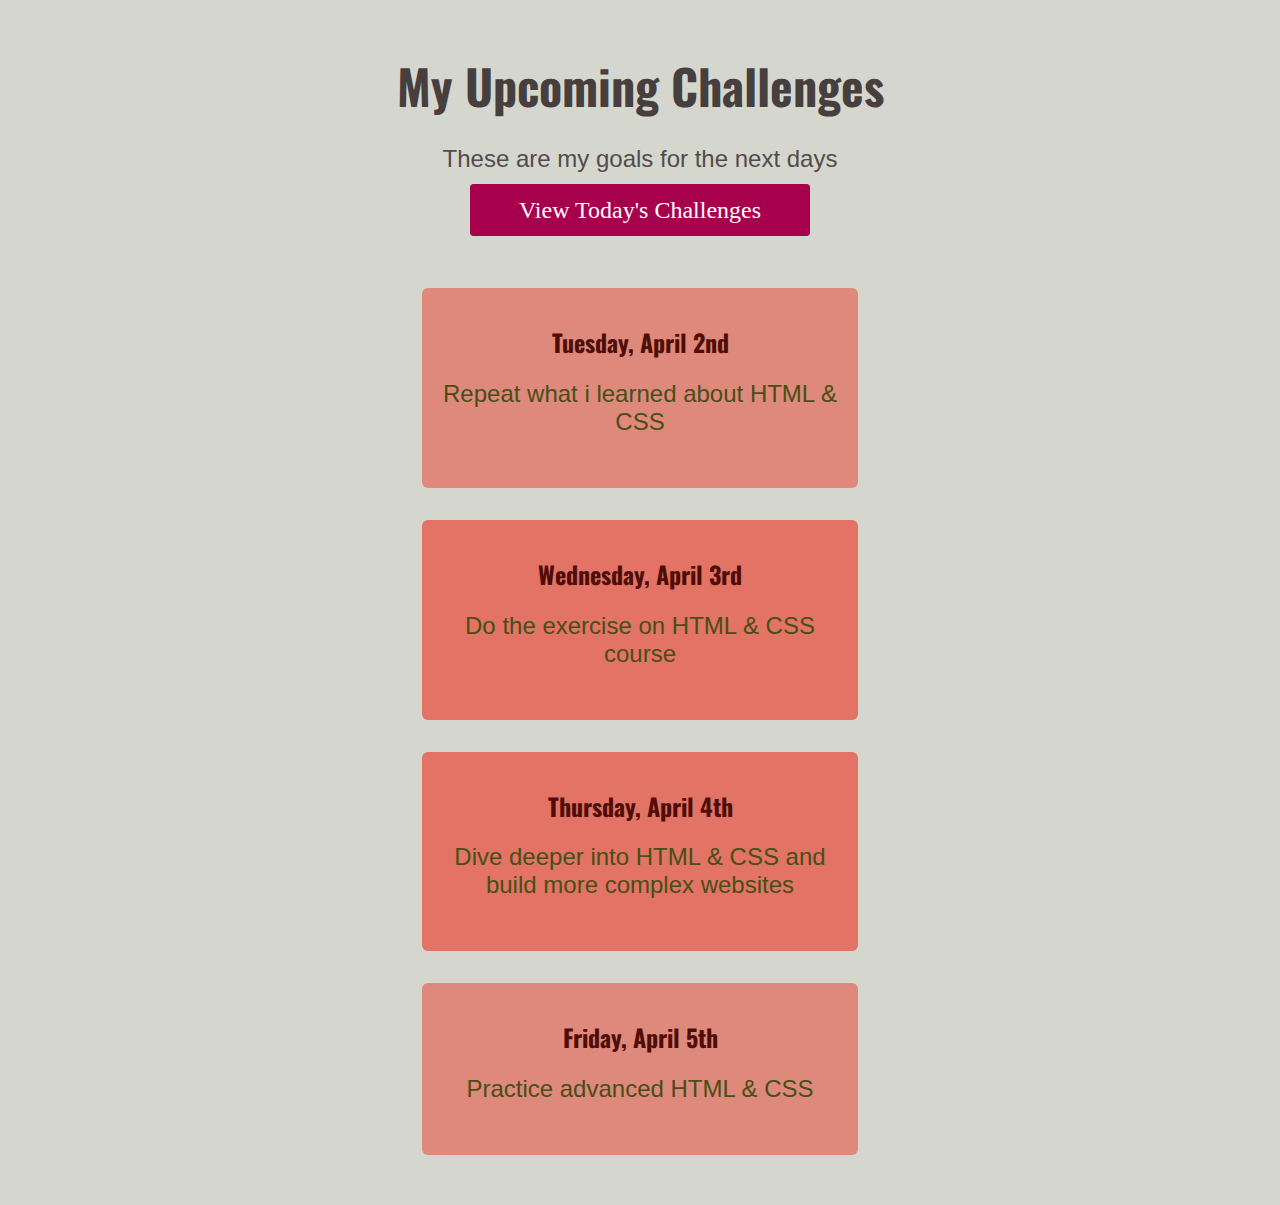
<file: full-week.html>
<!DOCTYPE html>
<html lang="en">

<head>
    <meta charset="UTF-8" />
    <meta name="viewport" content="width=device-width, initial-scale=1.0" />
    <link rel="preconnect" href="https://fonts.googleapis.com" />
    <link rel="preconnect" href="https://fonts.gstatic.com" crossorigin />
    <link
        href="https://fonts.googleapis.com/css2?family=Fira+Sans:ital,wght@0,100;0,200;0,300;0,400;0,500;0,600;0,700;0,800;0,900;1,100;1,200;1,300;1,400;1,500;1,600;1,700;1,800;1,900&family=Oswald&display=swap"
        rel="stylesheet" />
    <link rel="stylesheet" href="./shared-files.css" />
    <link rel="stylesheet" href="./full-week.css" />
    <title>My Upcoming Challenge</title>
</head>

<body>
    <header>
        <h1>My Upcoming Challenges</h1>
        <p id="description">These are my goals for the next days</p>
        <a href="index.html">View Today's Challenges</a>
    </header>
    <main>
        <ol>
            <li>
                <h2>Tuesday, April 2nd</h2>
                <p class="daily-goal">Repeat what i learned about HTML & CSS</p>
            </li>
            <li class="highlight-goal">
                <h2>Wednesday, April 3rd</h2>
                <p> Do the exercise on HTML & CSS course</p>
            </li>
            <li class="highlight-goal">
                <h2>Thursday, April 4th</h2>
                <p> Dive deeper into HTML & CSS and build more complex websites</p>
            </li>
            <li>
                <h2>Friday, April 5th</h2>
                <p>Practice advanced HTML & CSS </p>
            </li>
        </ol>
    </main>


</body>

</html>
</file>
<file: shared-files.css>
body{
    text-align: center;  
    background-color:rgb(213,215, 207) ;
    color:rgb(83, 75, 75);
    margin:50px;
  }
  h1{
      font-size:50px ;
      font-family:'Oswald', sans-serif ;
  }
   p{
     font-family:'fira-sans',sans-serif;
     margin-bottom:36px ;
     font-size: 24px;
   }
   
   a{
      font-family:'fira-sans, sans-serif';
      text-decoration: none;
      color: rgb(167, 1, 78);
   }
   a:hover{
      text-decoration: underline;
      color: rgb(167, 1, 78);
   }
</file>
<file: full-week.css>
header{
    margin-bottom:64px;
 }
h1{
 font-size:48px ;  
 color:rgb(71, 62, 62) ; 
 margin:12px 0 ;   
}
#description{
    /* margin-bottom:70px ; */
    margin:24px ;
}
/* header p{
    margin-bottom:70px ; 
} */
a{
    background-color:rgb(167, 1, 78) ;
    color:white ;
    border-radius:4px ;
    font-size:24px ;
    padding:12px 48px ;
    border:1px solid  rgb(167, 1, 78)  ;
}
a:hover{
  text-decoration: none; 
  background-color: rgb(180, 12,90); 
}

ol{
    list-style: none;
    width:500px ;
    margin:36px auto 0 auto ;
    padding:0 ;
}

li{
    background-color:rgb(223, 136, 124) ;
    border-radius:6px;
    margin:32px ;
    padding:16px ;

} 
h2{
    color:rgb(78,13,5);
    font-family:Oswald,sans-serif ;
}
.highlight-goal{
    background-color:rgb(226, 115, 101) ;
}
main p{
    color:rgb(71, 79, 22) ;
    margin-top:12px ;
}
</file>
